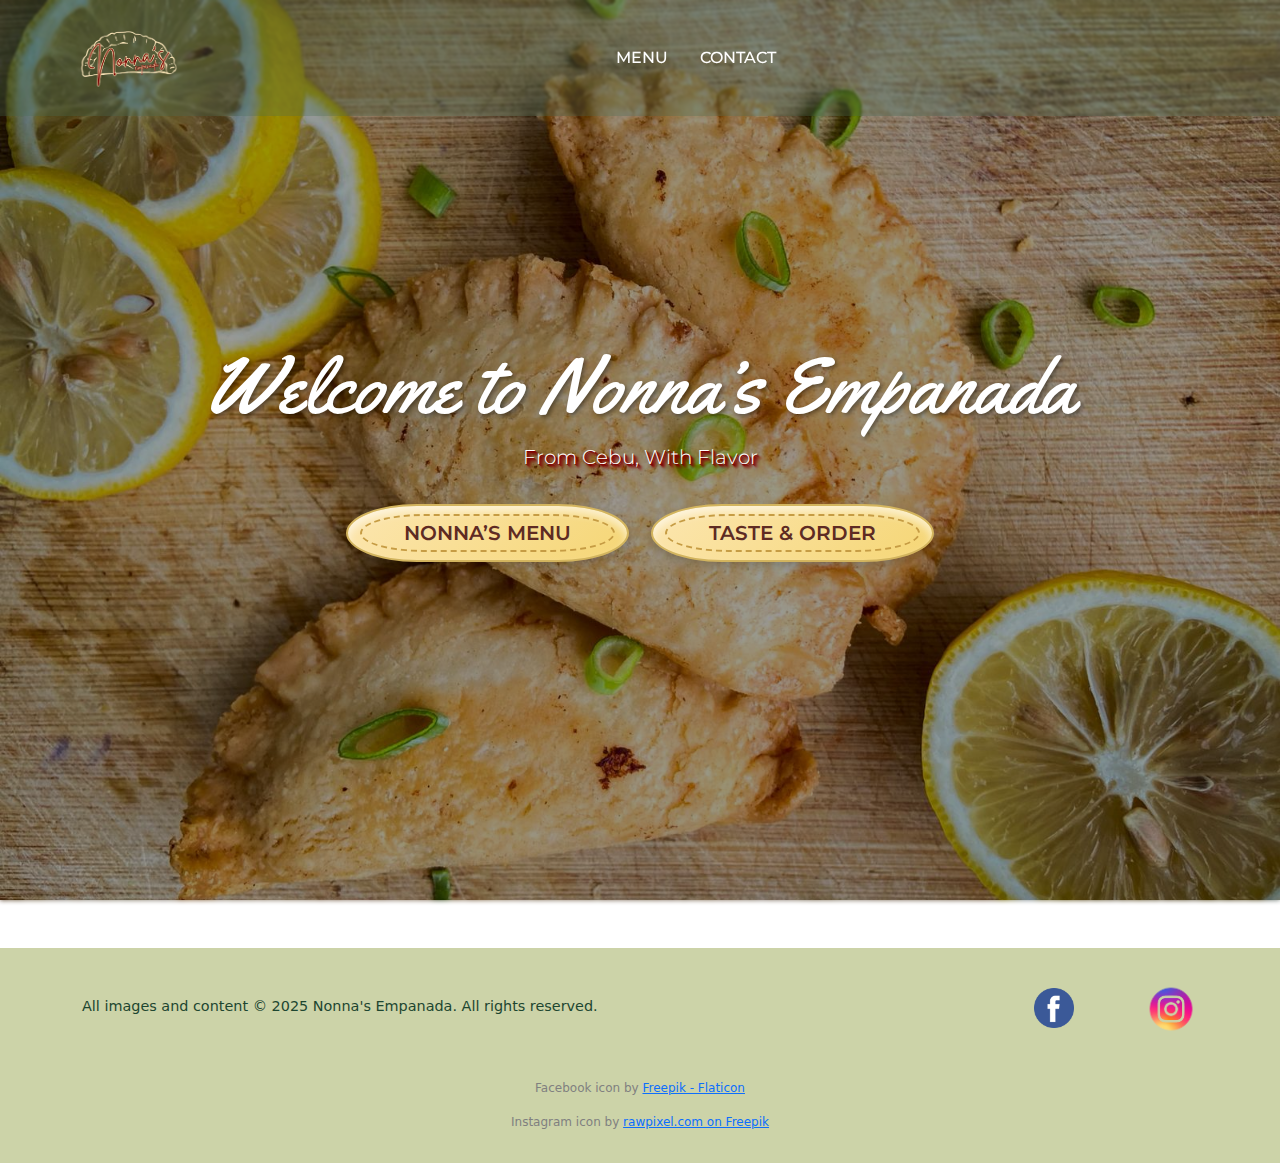
<file: index.html>
<!DOCTYPE html>
<html lang="en">

<head>
    <meta name="viewport" content="width=device-width, initial-scale=1" />

    <title>Home - Nonna's Empanada</title>
    <link href="css/bootstrap.min.css" rel="stylesheet" />
    <link href="https://cdn.jsdelivr.net/npm/bootstrap-icons/font/bootstrap-icons.css" rel="stylesheet" />
    <link href="https://fonts.googleapis.com/css2?family=Bitter:wght@400;700&display=swap" rel="stylesheet" />
    <link href="https://fonts.googleapis.com/css2?family=Yellowtail&display=swap" rel="stylesheet" />
    <link href="https://fonts.googleapis.com/css2?family=Montserrat:wght@400;500;700&display=swap" rel="stylesheet" />
    <link rel="stylesheet" href="css/style.css" />
</head>

<body>
    <div class="page-wrapper">
        <!-- Navbar -->
        <nav class="navbar navbar-expand-lg navbar-dark sticky-top">
            <div class="container">
                <a class="navbar-brand" href="index.html">
                    <img src="images/logo.png" alt="Your Brand Logo" class="navbar-logo" />
                </a>
                <button class="navbar-toggler" type="button" data-bs-toggle="collapse" data-bs-target="#centeredNav"
                    aria-controls="centeredNav" aria-expanded="false" aria-label="Toggle navigation">
                    <span class="navbar-toggler-icon"></span>
                </button>
                <div class="collapse navbar-collapse justify-content-center" id="centeredNav">
                    <ul class="navbar-nav">
                        <li class="nav-item"><a class="nav-link" href="menu.html">MENU</a></li>
                        <li class="nav-item"><a class="nav-link" href="contact.html">CONTACT</a></li>
                    </ul>
                </div>
            </div>
        </nav>

        <!-- Hero Header -->
        <header class="hero-image d-flex align-items-center justify-content-center text-center text-white">
            <div class="container">
                <h1 class="display-3 fw-regular">Welcome to Nonna’s Empanada</h1>
                <p class="lead">From Cebu, With Flavor</p>
                <a href="menu.html" class="btn btn-lg mt-3 me-3 btn-empanada">Nonna’s Menu</a>
                <a href="contact.html" class="btn btn-lg mt-3 btn-empanada">Taste & Order</a>
            </div>
        </header>
    </div> <!-- /.page-wrapper -->

    <!-- Footer -->
    <footer style="background-color: #ccd3a8; padding: 1rem 0; border-top: none; margin-top: 3rem;">
      <div class="container">
        <div class="row text-center text-md-start">
          <div class="col-12 col-md-6 mb-3 mt-4 d-flex flex-column align-items-center align-items-md-start">
            <p class="text-center mt-2" style="font-size: 0.90rem; color: #1d4630;">
              All images and content © 2025 Nonna's Empanada. All rights reserved.
            </p>
          </div>
          <div class="col-12 col-md-6 d-flex justify-content-center justify-content-md-end mb-3 mt-4">
            <ul class="nav list-unstyled d-flex">
              <li class="ms-3">
                <a class="text-body-secondary" href="https://www.facebook.com/profile.php?id=61577749781672" target="_blank" rel="noopener noreferrer" aria-label="Facebook">
                  <img src="images/facebook.png" alt="Facebook icon" class="facebook-icon" />
                </a>
              </li>
              <li class="ms-3">
                <a class="text-body-secondary" href="https://www.instagram.com/nonnascebu/" target="_blank" rel="noopener noreferrer" aria-label="Instagram">
                  <img src="images/instagram.png" alt="Instagram icon" class="instagram-icon" />
                </a>
              </li>
              
            </ul>
          </div>
        </div>

        <!-- Icon Credits -->
        <p style="font-size: 0.75rem; color: gray; margin-top: 1.5rem; text-align: center;">
          Facebook icon by
          <a href="https://www.flaticon.com/free-icons/facebook" target="_blank" rel="noopener noreferrer">
            Freepik - Flaticon
          </a>
        </p>
        <p style="font-size: 0.75rem; color: gray; margin-top: 0.5rem; text-align: center;">
          Instagram icon by
          <a href="https://www.freepik.com/free-vector/instagram-vector-social-media-icon-7-june-2021-bangkok-thailand_18246125.html" target="_blank" rel="noopener noreferrer">
            rawpixel.com on Freepik
          </a>
        </p>
      </div>
    </footer>
  </div>

  <!-- Scripts -->
  <script src="https://cdn.jsdelivr.net/npm/bootstrap@5.3.3/dist/js/bootstrap.bundle.min.js"></script>
  <script src="js/custom.js"></script>
</body>

</html>
</file>
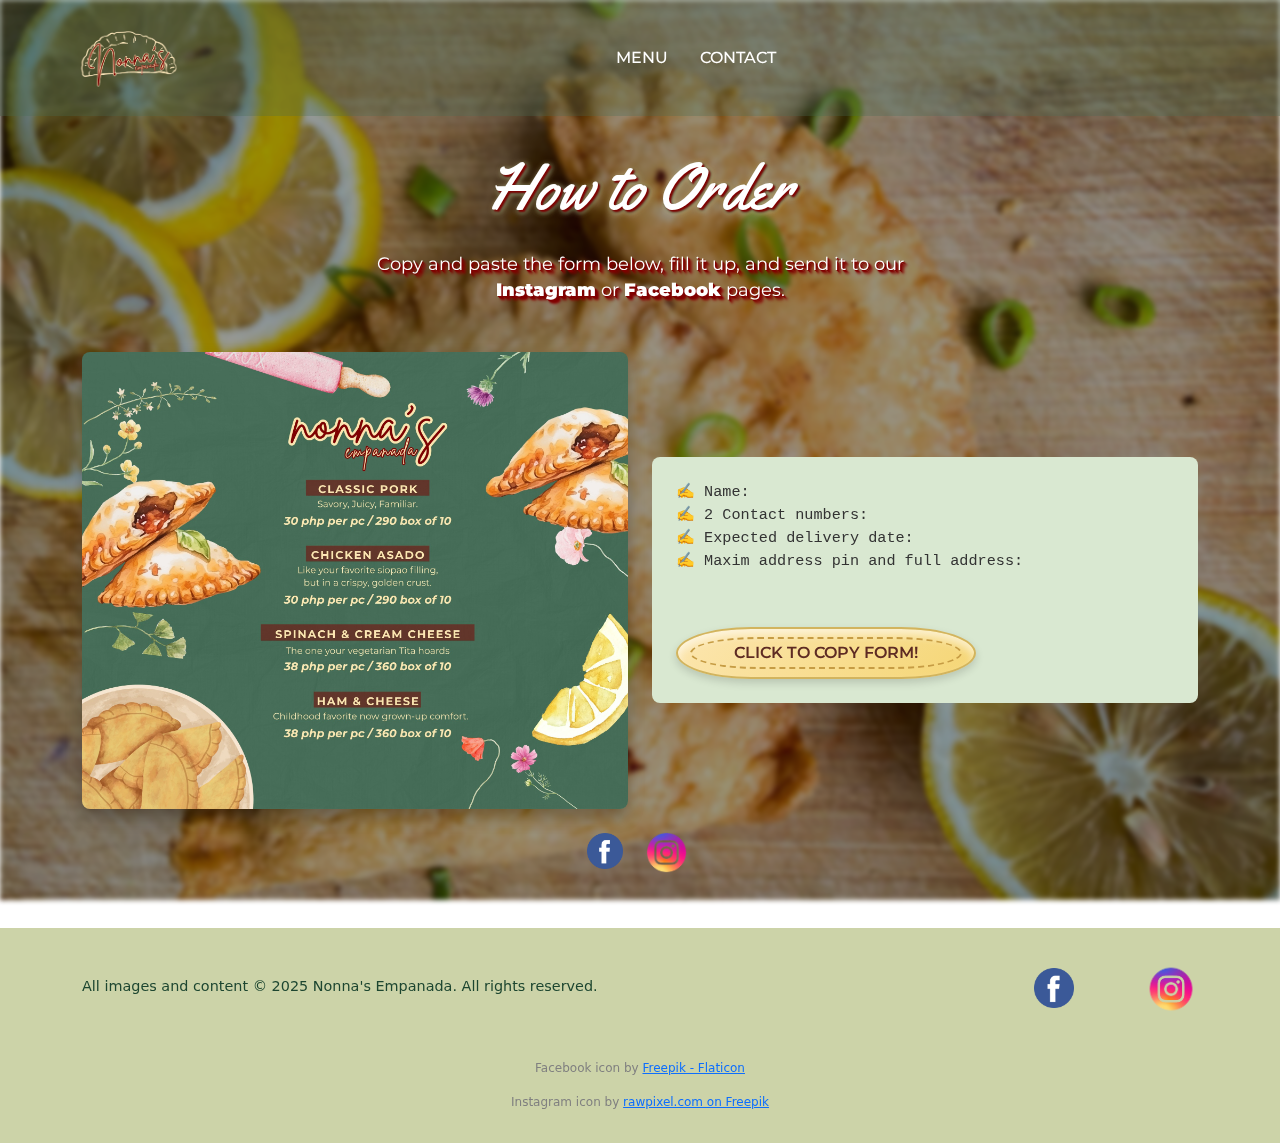
<file: contact.html>
<!DOCTYPE html>
<html lang="en">

<head>
  <meta name="viewport" content="width=device-width, initial-scale=1" />
  <title>Contact - Nonna's Empanada</title>

  <!-- Stylesheets -->
  <link href="css/bootstrap.min.css" rel="stylesheet" />
  <link href="https://cdn.jsdelivr.net/npm/bootstrap-icons/font/bootstrap-icons.css" rel="stylesheet" />
  <link href="https://fonts.googleapis.com/css2?family=Bitter:wght@400;700&display=swap" rel="stylesheet" />
  <link href="https://fonts.googleapis.com/css2?family=Yellowtail&display=swap" rel="stylesheet" />
  <link href="https://fonts.googleapis.com/css2?family=Montserrat:wght@400;500;700&display=swap" rel="stylesheet" />
  <link rel="stylesheet" href="css/style.css" />
</head>

<body>
  <div class="page-wrapper">

    <!-- Navbar -->
    <nav class="navbar navbar-expand-lg navbar-dark sticky-top">
      <div class="container">
        <a class="navbar-brand" href="index.html">
          <img src="images/logo.png" alt="Nonna's Logo" class="navbar-logo" />
        </a>
        <button class="navbar-toggler" type="button" data-bs-toggle="collapse" data-bs-target="#centeredNav"
          aria-controls="centeredNav" aria-expanded="false" aria-label="Toggle navigation">
          <span class="navbar-toggler-icon"></span>
        </button>
        <div class="collapse navbar-collapse justify-content-center" id="centeredNav">
          <ul class="navbar-nav">
            <li class="nav-item"><a class="nav-link" href="menu.html">MENU</a></li>
            <li class="nav-item"><a class="nav-link active" href="contact.html">CONTACT</a></li>
          </ul>
        </div>
      </div>
    </nav>

    <!-- How to Order Section -->
    <div class="container" style="margin-top: 150px;">
      <h2 class="how-to-order-title">How to Order</h2>
      <p class="how-to-order-instructions">
        Copy and paste the form below, fill it up, and send it to our
        <a href="https://www.instagram.com/nonnascebu/" target="_blank" rel="noopener noreferrer"><strong>Instagram</strong></a>
        or
        <a href="https://www.facebook.com/profile.php?id=61577749781672" target="_blank" rel="noopener noreferrer"><strong>Facebook</strong></a> pages.
      </p>
    </div>

    <!-- Order Form and Image -->
    <div class="container">
      <div class="row align-items-center">
        <!-- Menu Image -->
        <div class="col-md-6 mb-4 mb-md-0">
          <img src="images/menu.jpg" alt="Nonna's Menu" class="order-image" />
        </div>

        <!-- Copy-paste Form -->
        <div class="col-md-6">
          <div class="order-form-container">
            <pre id="orderText" style="font-family: 'Courier New', monospace; white-space: pre-wrap; font-size: 0.95rem; color: #333;">
✍️ Name:
✍️ 2 Contact numbers:
✍️ Expected delivery date:
✍️ Maxim address pin and full address:
            </pre>
            <button onclick="copyToClipboard()" class="btn-empanada mt-3">click to copy form!</button>
          </div>
        </div>
      </div>
    </div>

    <!-- Social Icons Under Form -->
    <div class="container mt-4 mb-4 d-flex justify-content-center gap-3">
      <!-- Facebook -->
      <a href="https://www.facebook.com/profile.php?id=61577749781672" aria-label="Facebook" target="_blank" rel="noopener noreferrer">
        <img src="images/facebook.png" alt="Facebook icon" class="form-facebook-icon" />
      </a>
      <!-- Instagram -->
      <a href="https://www.instagram.com/nonnascebu/" aria-label="Instagram" target="_blank" rel="noopener noreferrer">
        <img src="images/instagram.png" alt="Instagram icon" class="form-instagram-icon" />
      </a>
    </div>

    <!-- Footer -->
    <footer style="background-color: #ccd3a8; padding: 1rem 0; border-top: none; margin-top: 3rem;">
      <div class="container">
        <div class="row text-center text-md-start">
          <div class="col-12 col-md-6 mb-3 mt-4 d-flex flex-column align-items-center align-items-md-start">
            <p class="text-center mt-2" style="font-size: 0.90rem; color: #1d4630;">
              All images and content © 2025 Nonna's Empanada. All rights reserved.
            </p>
          </div>
          <div class="col-12 col-md-6 d-flex justify-content-center justify-content-md-end mb-3 mt-4">
            <ul class="nav list-unstyled d-flex">
              <li class="ms-3">
                <a class="text-body-secondary" href="https://www.facebook.com/profile.php?id=61577749781672" target="_blank" rel="noopener noreferrer" aria-label="Facebook">
                  <img src="images/facebook.png" alt="Facebook icon" class="facebook-icon" />
                </a>
              </li>
              <li class="ms-3">
                <a class="text-body-secondary" href="https://www.instagram.com/nonnascebu/" target="_blank" rel="noopener noreferrer" aria-label="Instagram">
                  <img src="images/instagram.png" alt="Instagram icon" class="instagram-icon" />
                </a>
              </li>
              
            </ul>
          </div>
        </div>

        <!-- Icon Credits -->
        <p style="font-size: 0.75rem; color: gray; margin-top: 1.5rem; text-align: center;">
          Facebook icon by
          <a href="https://www.flaticon.com/free-icons/facebook" target="_blank" rel="noopener noreferrer">
            Freepik - Flaticon
          </a>
        </p>
        <p style="font-size: 0.75rem; color: gray; margin-top: 0.5rem; text-align: center;">
          Instagram icon by
          <a href="https://www.freepik.com/free-vector/instagram-vector-social-media-icon-7-june-2021-bangkok-thailand_18246125.html" target="_blank" rel="noopener noreferrer">
            rawpixel.com on Freepik
          </a>
        </p>
      </div>
    </footer>
  </div>

  <!-- Scripts -->
  <script src="https://cdn.jsdelivr.net/npm/bootstrap@5.3.3/dist/js/bootstrap.bundle.min.js"></script>
  <script src="js/custom.js"></script>
</body>

</html>
</file>
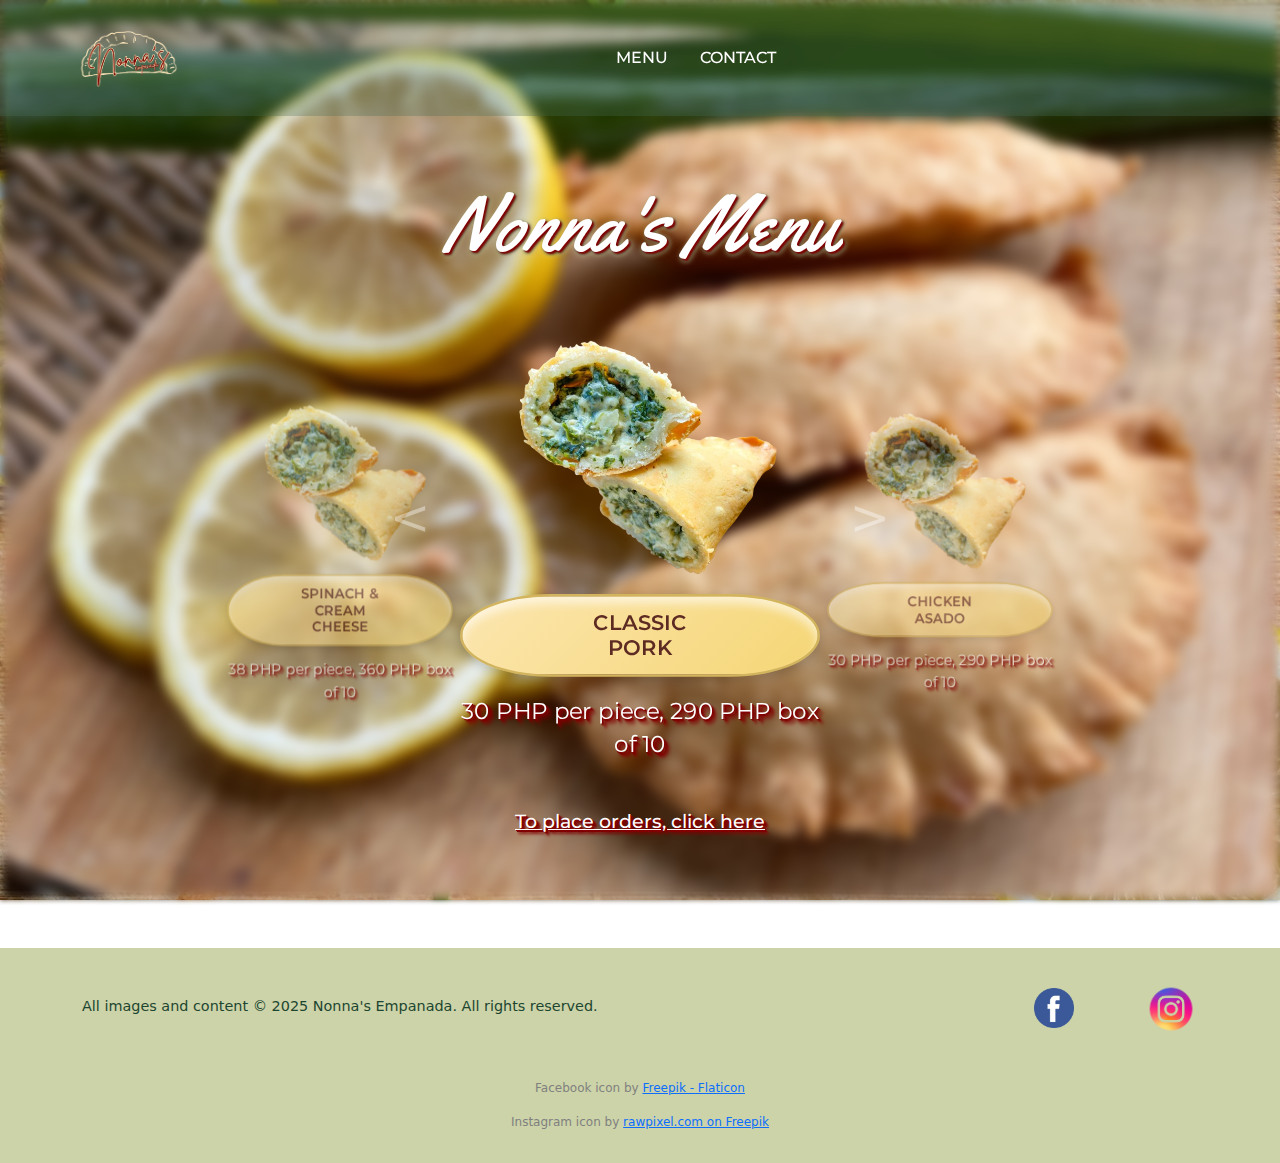
<file: menu.html>
<!DOCTYPE html>
<html lang="en">

<head>
  <meta name="viewport" content="width=device-width, initial-scale=1" />
  <title>Menu - Nonna's Empanada</title>

  <!-- Stylesheets -->
  <link href="css/bootstrap.min.css" rel="stylesheet" />
  <link href="https://cdn.jsdelivr.net/npm/bootstrap-icons/font/bootstrap-icons.css" rel="stylesheet" />
  <link href="https://fonts.googleapis.com/css2?family=Bitter:wght@400;700&display=swap" rel="stylesheet" />
  <link href="https://fonts.googleapis.com/css2?family=Yellowtail&display=swap" rel="stylesheet" />
  <link href="https://fonts.googleapis.com/css2?family=Montserrat:wght@400;500;700&display=swap" rel="stylesheet" />
  <link rel="stylesheet" href="css/style.css" />
</head>

<body>
  <div class="page-wrapper">
    <!-- Navbar -->
    <nav class="navbar navbar-expand-lg navbar-dark sticky-top">
      <div class="container">
        <a class="navbar-brand" href="index.html">
          <img src="images/logo.png" alt="Your Brand Logo" class="navbar-logo" />
        </a>
        <button class="navbar-toggler" type="button" data-bs-toggle="collapse" data-bs-target="#centeredNav"
          aria-controls="centeredNav" aria-expanded="false" aria-label="Toggle navigation">
          <span class="navbar-toggler-icon"></span>
        </button>
        <div class="collapse navbar-collapse justify-content-center" id="centeredNav">
          <ul class="navbar-nav">
            <li class="nav-item"><a class="nav-link active" href="menu.html">MENU</a></li>
            <li class="nav-item"><a class="nav-link" href="contact.html">CONTACT</a></li>
          </ul>
        </div>
      </div>
    </nav>

    <!-- Menu Section -->
    <section class="hero-image menu-hero d-flex align-items-center justify-content-center text-center text-white"
      style="background-color: #455d46; padding: 6rem 0 4rem 0;">
      <div class="container" style="color: #fce6b0; max-width: 600px;">

        <h1 class="menu-title-boxed mb-5">Nonna's Menu</h1>
        <!-- <p class="menu-subtitle">
  Delicious homemade empanadas made with love.
</p> -->

        <div id="menuCarousel" class="carousel slide" data-bs-ride="carousel" data-bs-interval="8000">
         <div class="custom-carousel">
      
  <div class="carousel-track">
    <div class="carousel-card active">
      <img src="images/empanada-nobg.png" alt="Classic Pork Empanada">
      <h4 class="text-empanada-style">CLASSIC PORK</h4>
      <p class="menu-description">30 PHP per piece, 290 PHP box of 10</p>
    </div>
    <div class="carousel-card">
      <img src="images/empanada-nobg.png" alt="Chicken Asado Empanada">
      <h4 class="text-empanada-style">CHICKEN ASADO</h4>
      <p class="menu-description">30 PHP per piece, 290 PHP box of 10</p>
    </div>
    <div class="carousel-card">
      <img src="images/empanada-nobg.png" alt="Ham & Cheese Empanada">
      <h4 class="text-empanada-style">HAM & CHEESE</h4>
      <p class="menu-description">38 PHP per piece, 360 PHP box of 10</p>
    </div>
    <div class="carousel-card">
      <img src="images/empanada-nobg.png" alt="Spinach & Cream Cheese">
      <h4 class="text-empanada-style">SPINACH & CREAM CHEESE</h4>
      <p class="menu-description">38 PHP per piece, 360 PHP box of 10</p>
    </div>
  </div>
</div>

<div class="carousel-controls">
  <button id="prevBtn">&lt;</button>
  <button id="nextBtn">&gt;</button>
</div>


       <p class="lead mt-5">
  <a href="contact.html" target="_blank" rel="noopener noreferrer"
     style="color: white; text-decoration: underline; font-weight: 500; font-size: 1.2rem;">
    To place orders, click here
  </a>
</p>



      </div>
    </section>

  <!-- Footer -->
    <footer style="background-color: #ccd3a8; padding: 1rem 0; border-top: none; margin-top: 3rem;">
      <div class="container">
        <div class="row text-center text-md-start">
          <div class="col-12 col-md-6 mb-3 mt-4 d-flex flex-column align-items-center align-items-md-start">
            <p class="text-center mt-2" style="font-size: 0.90rem; color: #1d4630;">
              All images and content © 2025 Nonna's Empanada. All rights reserved.
            </p>
          </div>
          <div class="col-12 col-md-6 d-flex justify-content-center justify-content-md-end mb-3 mt-4">
            <ul class="nav list-unstyled d-flex">
              <li class="ms-3">
                <a class="text-body-secondary" href="https://www.facebook.com/profile.php?id=61577749781672" target="_blank" rel="noopener noreferrer" aria-label="Facebook">
                  <img src="images/facebook.png" alt="Facebook icon" class="facebook-icon" />
                </a>
              </li>
              <li class="ms-3">
                <a class="text-body-secondary" href="https://www.instagram.com/nonnascebu/" target="_blank" rel="noopener noreferrer" aria-label="Instagram">
                  <img src="images/instagram.png" alt="Instagram icon" class="instagram-icon" />
                </a>
              </li>
              
            </ul>
          </div>
        </div>

        <!-- Icon Credits -->
        <p style="font-size: 0.75rem; color: gray; margin-top: 1.5rem; text-align: center;">
          Facebook icon by
          <a href="https://www.flaticon.com/free-icons/facebook" target="_blank" rel="noopener noreferrer">
            Freepik - Flaticon
          </a>
        </p>
        <p style="font-size: 0.75rem; color: gray; margin-top: 0.5rem; text-align: center;">
          Instagram icon by
          <a href="https://www.freepik.com/free-vector/instagram-vector-social-media-icon-7-june-2021-bangkok-thailand_18246125.html" target="_blank" rel="noopener noreferrer">
            rawpixel.com on Freepik
          </a>
        </p>
      </div>
    </footer>
  </div>

  <!-- Scripts -->
  <script src="https://cdn.jsdelivr.net/npm/bootstrap@5.3.3/dist/js/bootstrap.bundle.min.js"></script>
  <script src="js/custom.js"></script>
</body>

</html>
</file>
<file: css/style.css>
/* ==== Layout Setup ==== */
html, body {
  height: 100%;
  margin: 0;
}

body {
  display: flex;
  flex-direction: column;
  min-height: 100vh;
  padding-bottom: 20px;
  position: relative; /* Needed for ::before layering */
  color: white;
  overflow-x: hidden;
  z-index: 0;
}

body::before {
  content: "";
  position: fixed;
  top: 0;
  left: 0;
  height: 100%;
  width: 100%;
  background-image: url('../images/header.jpg');
  background-size: cover;
  background-position: center;
  background-repeat: no-repeat;
  filter: blur(2.5px) brightness(0.6); /* Blur + darken for contrast */
  z-index: -1;
}


.page-wrapper {
  flex: 1 0 auto;
}

footer {
  flex-shrink: 0;
}

/* ==== Navbar ==== */
.navbar {
  position: fixed;
  top: 0;
  left: 0;
  right: 0;
  z-index: 10;
  background-color: rgba(69, 109, 86, 0.3);
  backdrop-filter: blur(1px);
  -webkit-backdrop-filter: blur(2px);
}

.navbar .navbar-brand {
  padding: 0;
  margin-right: 0.75rem;
  display: flex;
  align-items: center;
}

.navbar .container {
  padding-left: 0.5rem;
  padding-right: 0.5rem;
}

.navbar-logo {
  height: 100px;
  width: auto;
}

.navbar-nav {
  gap: 1rem;
}

.nav-link {
  font-family: 'Montserrat', sans-serif;
  color: white !important;
  font-weight: 500;
  padding: 0.5rem 0;
}

.nav-link:hover {
  color: #fce6b0 !important;
}

/* ==== Hero Section (Homepage) ==== */
.hero-image {
  background-image: url('../images/header.jpg');
  background-size: cover;
  background-position: center;
  height: 100vh;
  position: relative;
}

.hero-image::before {
  content: '';
  position: absolute;
  top: 0;
  left: 0;
  width: 100%;
  height: 100%;
  background-color: rgba(0, 0, 0, 0.4);
  z-index: 1;
}

.hero-image .container {
  position: relative;
  z-index: 2;
}

.hero-image h1 {
  font-family: 'Yellowtail', cursive !important;
  font-size: 5rem;
  text-shadow: 2px 2px 4px rgba(0, 0, 0, 0.4);
}

p.lead {
  font-family: 'Montserrat', sans-serif;
  text-shadow:
    1px 1px 0 #800000,
    2px 2px 1px #800000,
    3px 3px 2px #800000,
    4px 4px 3px #800000;
  position: relative;
  z-index: 10;
}

/* ==== Menu Page Hero Section ==== */
.menu-hero {
  position: relative;
  overflow: hidden;
  height: 100vh; /* full screen height */
}
.menu-hero::before {
  content: '';
  position: absolute;
  top: 0;
  left: 0;
  width: 100%;
  height: 100%;
  background-image: url('../images/empanadas.jpeg');
  background-size: cover;
  background-position: center;
  filter: blur(6px);
  z-index: 0;
}

.menu-hero > .container {
  position: relative;
  z-index: 2;
  padding-top: 6rem;
}

/* ==== Carousel Image Sizing ==== */
#menuCarousel .carousel-item img {
  width: auto;
  max-width: 300px;
  max-height: 300px;
  margin: 0 auto;
  display: block;
  object-fit: contain;
}

/* ==== Menu Text Styling ==== */
.menu-heading {
  font-family: 'Montserrat', sans-serif;
  font-weight: 700;
  font-size: 1.5rem;
  color: #fce6b0;
  text-shadow: 2px 2px 4px rgba(0, 0, 0, 0.7);
  letter-spacing: 1px;
  margin-bottom: 0.25rem;
}

.menu-description {
   font-family: 'Montserrat', sans-serif;
  text-shadow:
    1px 1px 0 #800000,
    2px 2px 1px #800000,
    3px 3px 2px #800000,
    4px 4px 3px #800000;
    margin-top: 2% !important;
    font-size: 120% !important;
    color: white;
}

/* ==== Empanada Button ==== */
.btn-empanada {
  background: linear-gradient(135deg, #fce6b0 0%, #f5d675 100%);
  border: 2px solid #d2b45e;
  border-radius: 50% / 100%;
  padding: 0.75rem 3.5rem;
  font-family: 'Montserrat', sans-serif;
  font-weight: 600;
  color: #5e2b23;
  text-transform: uppercase;
  box-shadow:
    inset 0 6px 8px rgba(255, 255, 255, 0.6),
    0 4px 8px rgba(0, 0, 0, 0.15);
  transition: all 0.3s ease;
  position: relative;
  overflow: visible;
}

.btn-empanada::before {
  content: "";
  position: absolute;
  top: 8px;
  left: 12px;
  width: calc(100% - 24px);
  height: calc(100% - 16px);
  border: 2px dashed #c69c44;
  border-radius: 50% / 100%;
  pointer-events: none;
}

.btn-empanada:hover {
  background: linear-gradient(135deg, #f5d675 0%, #fce6b0 100%);
  color: #3e1c0d;
  box-shadow:
    inset 0 8px 10px rgba(255, 255, 255, 0.8),
    0 6px 12px rgba(0, 0, 0, 0.3);
}

/* ==== Facebook Icon ==== */
.facebook-icon {
  width: 40px;
  height: 40px;
  object-fit: contain;
  margin-left: -120%;
}

.instagram-icon {
    height: 60px;
    object-fit: contain;
    margin-top: -15%;
    margin-left: 5%;
}

@media (max-width: 576px) {
  .facebook-icon {
    margin-top: -120% !important;
  }

  .instagram-icon {

      margin-top: -70% !important;
  }

  .carousel-card img {
    max-height: 160px !important;  /* smaller image for phones */
    width: auto;
    margin-bottom: 0.7rem;
  }

  .text-empanada-style {
    padding: 0.9rem 2rem !important;  /* reduce horizontal padding */
    font-size: 1rem !important;       /* slightly smaller font */
    border-radius: 40% / 100% !important; /* keep ellipse but a bit narrower */
    box-shadow: inset 0 4px 6px rgba(255, 255, 255, 0.5), 0 3px 6px rgba(0, 0, 0, 0.1) !important;
  }

  .menu-description {
    font-size: 100% !important;  /* smaller font on phones */
    margin-top: 4% !important;   /* add a bit more spacing */
    color: white;
  }

  p.lead {
    font-size: 1.2rem !important;
  }
  .mt-5 {
    margin-top: -6% !important;
  }

  .me-3 {
    margin-top: 2rem !important;

  }

.hero-image h1 {
    margin-bottom: 1% !important;
    margin-top: -20%;


}

  .carousel-controls {
    padding: 0 3.5rem; /* increase horizontal padding to push buttons inward */
  }

  .carousel-controls button {
    font-size: 2.5rem; /* smaller buttons for phone */
  }
}

  


/* ==== Match Button Style for Text Elements ==== */
.text-empanada-style {
  background: linear-gradient(135deg, #fce6b0 0%, #f5d675 100%);
  border: 2px solid #d2b45e;
  border-radius: 50% / 100%;
  padding: 0.7rem 6rem;
  font-size: 1.1rem; /* Smaller text */
  font-family: 'Montserrat', sans-serif;
  font-weight: 600;
  color: #5e2b23;
  text-transform: uppercase;
  box-shadow:
    inset 0 6px 8px rgba(255, 255, 255, 0.6),
    0 4px 8px rgba(0, 0, 0, 0.15);
  transition: all 0.3s ease;
  position: relative;
  display: inline-block;
  overflow: visible;
}

.text-empanada-style::before {
  content: "";
  position: absolute;
  top: 8px;
  left: 12px;
  width: calc(100% - 24px);
  height: calc(100% - 16px);
  /* border: 2px dashed #c69c44; */
  border-radius: 50% / 100%;
  pointer-events: none;
}

.menu-title-boxed {
  font-family: 'Yellowtail', cursive;
  margin-bottom: 15% !important;
    font-size: 5rem;
    text-shadow:
  2px 2px 2px rgba(128, 0, 0, 1),
  2px 2px 4px rgba(29, 70, 48, 1)
,
  2px 2px 6px rgba(252, 230, 176, 1) !important;
    color: white;

}

.custom-carousel {
  position: relative;
  width: 100%;
  max-width: 1000px;
  margin: 0 auto;
  perspective: 1000px;
  height: 400px;
  overflow: visible;
}

.carousel-track {
  display: flex;
  justify-content: center;
  align-items: center;
  position: relative;
  height: 100%;
  transition: transform 0.5s ease;
}
.carousel-card {
  position: absolute;
  width: 300px;
  opacity: 0;
  transform: scale(0.7);
  transition: all 0.5s ease;
  text-align: center;
  pointer-events: none;
}


.carousel-card img {
  max-height: 200px;
  width: auto;
  margin-bottom: 1rem;
}

.carousel-card.active {
  transform: scale(1.2); /* larger than normal */
  opacity: 1;
  z-index: 3;
  pointer-events: auto;
}

.carousel-card.left {
    transform: translateX(-300px) scale(0.8) rotateY(20deg);

  z-index: 2;
  opacity: 0.6;
}

.carousel-card.right {
  transform: translateX(300px) scale(0.8) rotateY(-20deg);
  z-index: 2;
  opacity: 0.6;
}


.carousel-controls {
  position: absolute;
  top: 30%;
  left: 0;
  right: 0;
  z-index: 5;
  display: flex;
  justify-content: space-between;
  align-items: center;
 transform: translateY(-30%);
  padding: 0 2rem;
  pointer-events: none; /* allow cards to remain clickable */
}

.carousel-controls button {
  background: none;
  border: none;
  font-size: 3rem;
  color: rgba(255, 255, 255, 0.4); /* faint white */
  cursor: pointer;
  pointer-events: all; /* override parent's none */
  transition: color 0.3s ease;
}

.carousel-controls button:hover {
  color: rgba(255, 255, 255, 0.8); /* brighter on hover */
}

.menu-subtitle {
  font-family: 'Montserrat', sans-serif;
  font-weight: 600;
  font-size: 1.05rem;
  color: #fce6b0;
  text-shadow:
    1px 1px 0 #800000,
    2px 2px 1px #800000;
  margin-top: 0.5rem;
  margin-bottom: 2rem;
  letter-spacing: 0.05em;
  text-transform: uppercase;
}

.copy-btn {
      background-color: #5e2b23;
      color: white;
      border: none;
      padding: 0.5rem 1rem;
      font-size: 0.9rem;
      margin-top: 0.5rem;
      border-radius: 5px;
      transition: background-color 0.3s ease;
    }

    .copy-btn:hover {
      background-color: #40201a;
    }

.how-to-order-title {
  font-family: 'Yellowtail', cursive;
  font-size: 4rem; /* slightly smaller than menu */
  color: white;
  text-align: center;
  margin-top: 3rem;
  margin-bottom: 1.5rem; /* smaller gap below */
  text-shadow:
    2px 2px 2px rgba(128, 0, 0, 1),
    2px 2px 4px rgba(29, 70, 48, 1),
    2px 2px 6px rgba(252, 230, 176, 1);
}

.how-to-order-instructions {
  font-family: 'Montserrat', sans-serif !important;
  color: white;
  text-shadow: 1px 1px 0 #800000, 2px 2px 1px #800000, 3px 3px 2px #800000, 4px 4px 3px #800;
  text-align: center;
  max-width: 600px;
  margin: 0 auto 3rem auto; /* centered with margin below */
  font-size: 1.1rem;
}

.how-to-order-instructions a {
  color: inherit;      /* inherit color from parent text */
  text-decoration: none; /* remove underline */
  font-weight: 700;    /* keep it bold like your <strong> */
}

.how-to-order-instructions a:hover {
  color: #a76b6b; /* optional: a nice hover color */
  text-decoration: underline; /* optional: underline on hover */
}

/* Emphasize the menu image with subtle shadow */
.order-image {
  box-shadow: 0 8px 16px rgba(0, 0, 0, 0.25);
  border-radius: 8px; /* keep rounded corners consistent */
  object-fit: cover;
  max-height: 500px;
  width: 100%;
}

.order-form-container {
  background-color: #d9e8d1; /* lighter green, soft pastel */
  font-family: 'Montserrat', sans-serif;
  padding: 1.5rem;
  border-radius: 8px;
  color: #333;
}

.form-facebook-icon {
  width: 36px;
  height: 36px;
  transition: transform 0.2s ease;
}

.form-facebook-icon:hover {
  transform: scale(1.1);
}

.form-instagram-icon {
    width: 55px;
    height: 55px;
    transition: transform 0.2s ease;
    margin-top: -15%;
}

.form-instagram-icon :hover {
  transform: scale(1.1);
}
</file>
